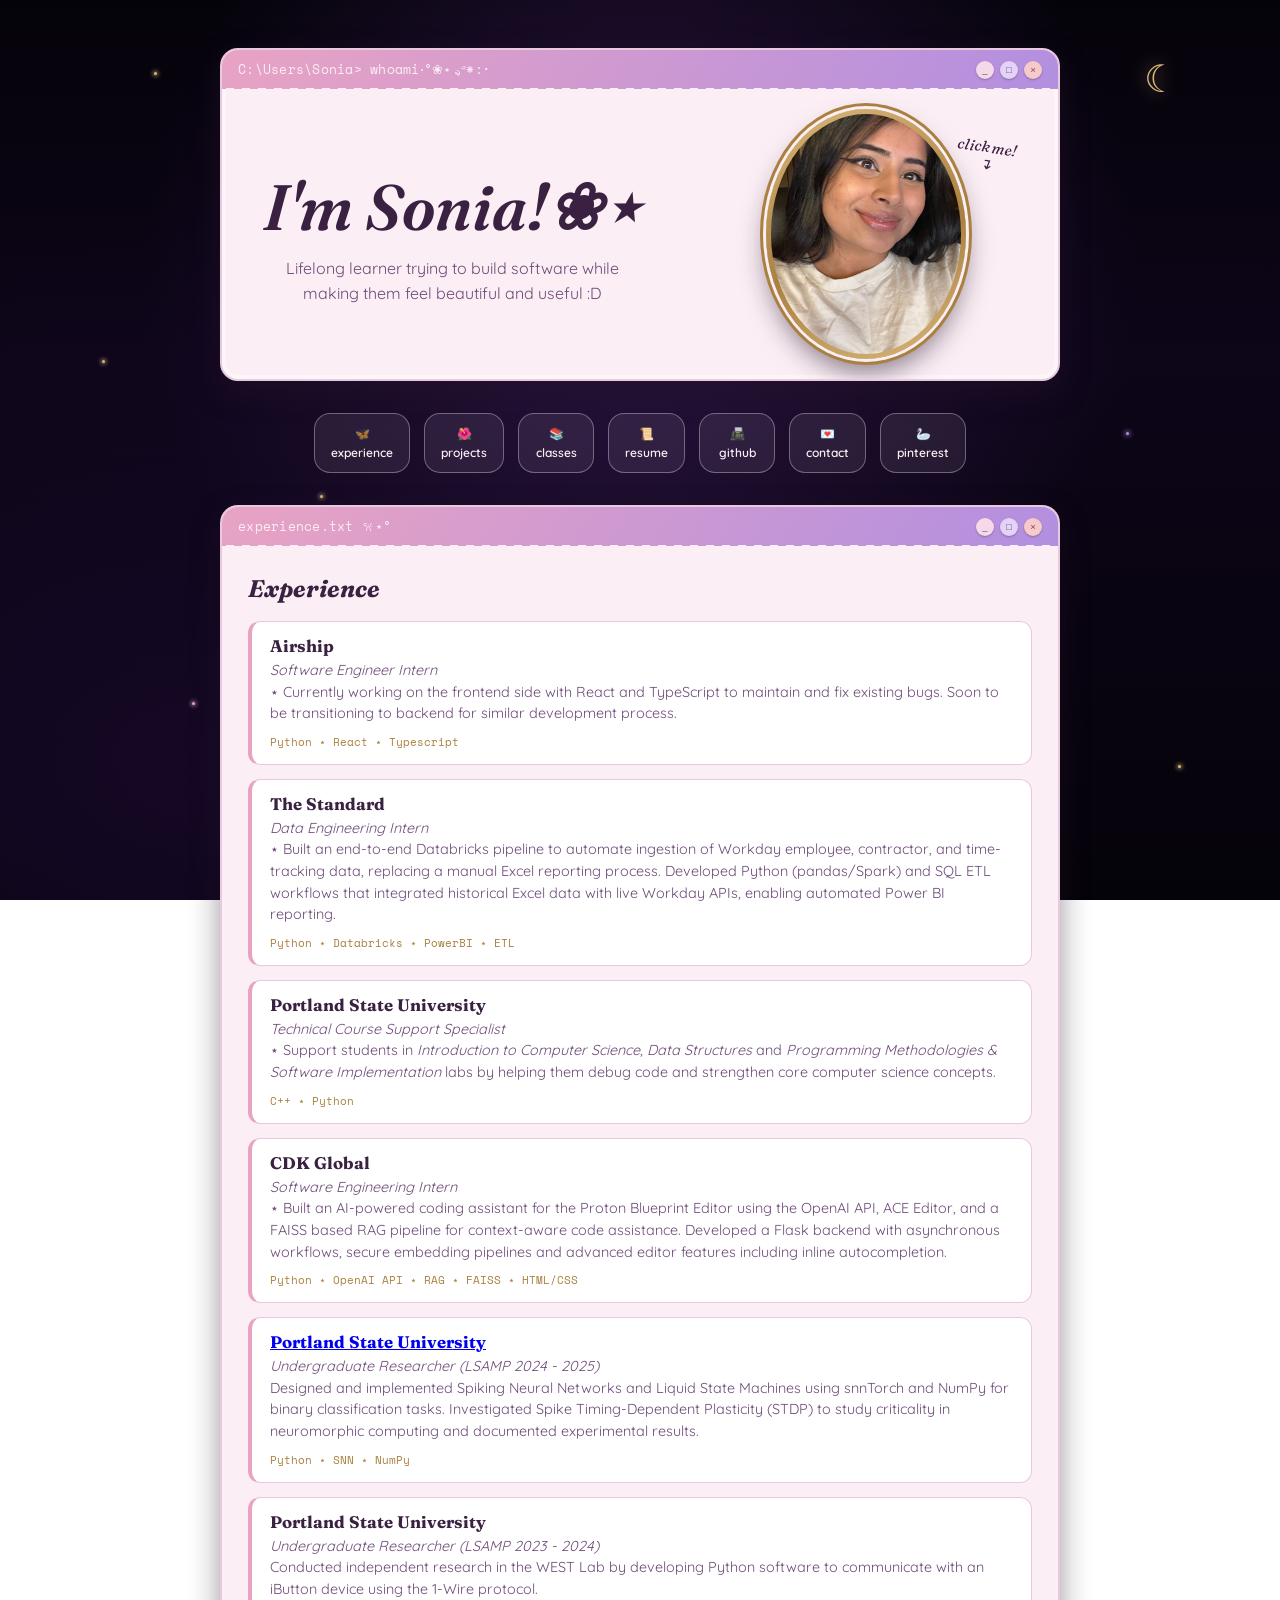
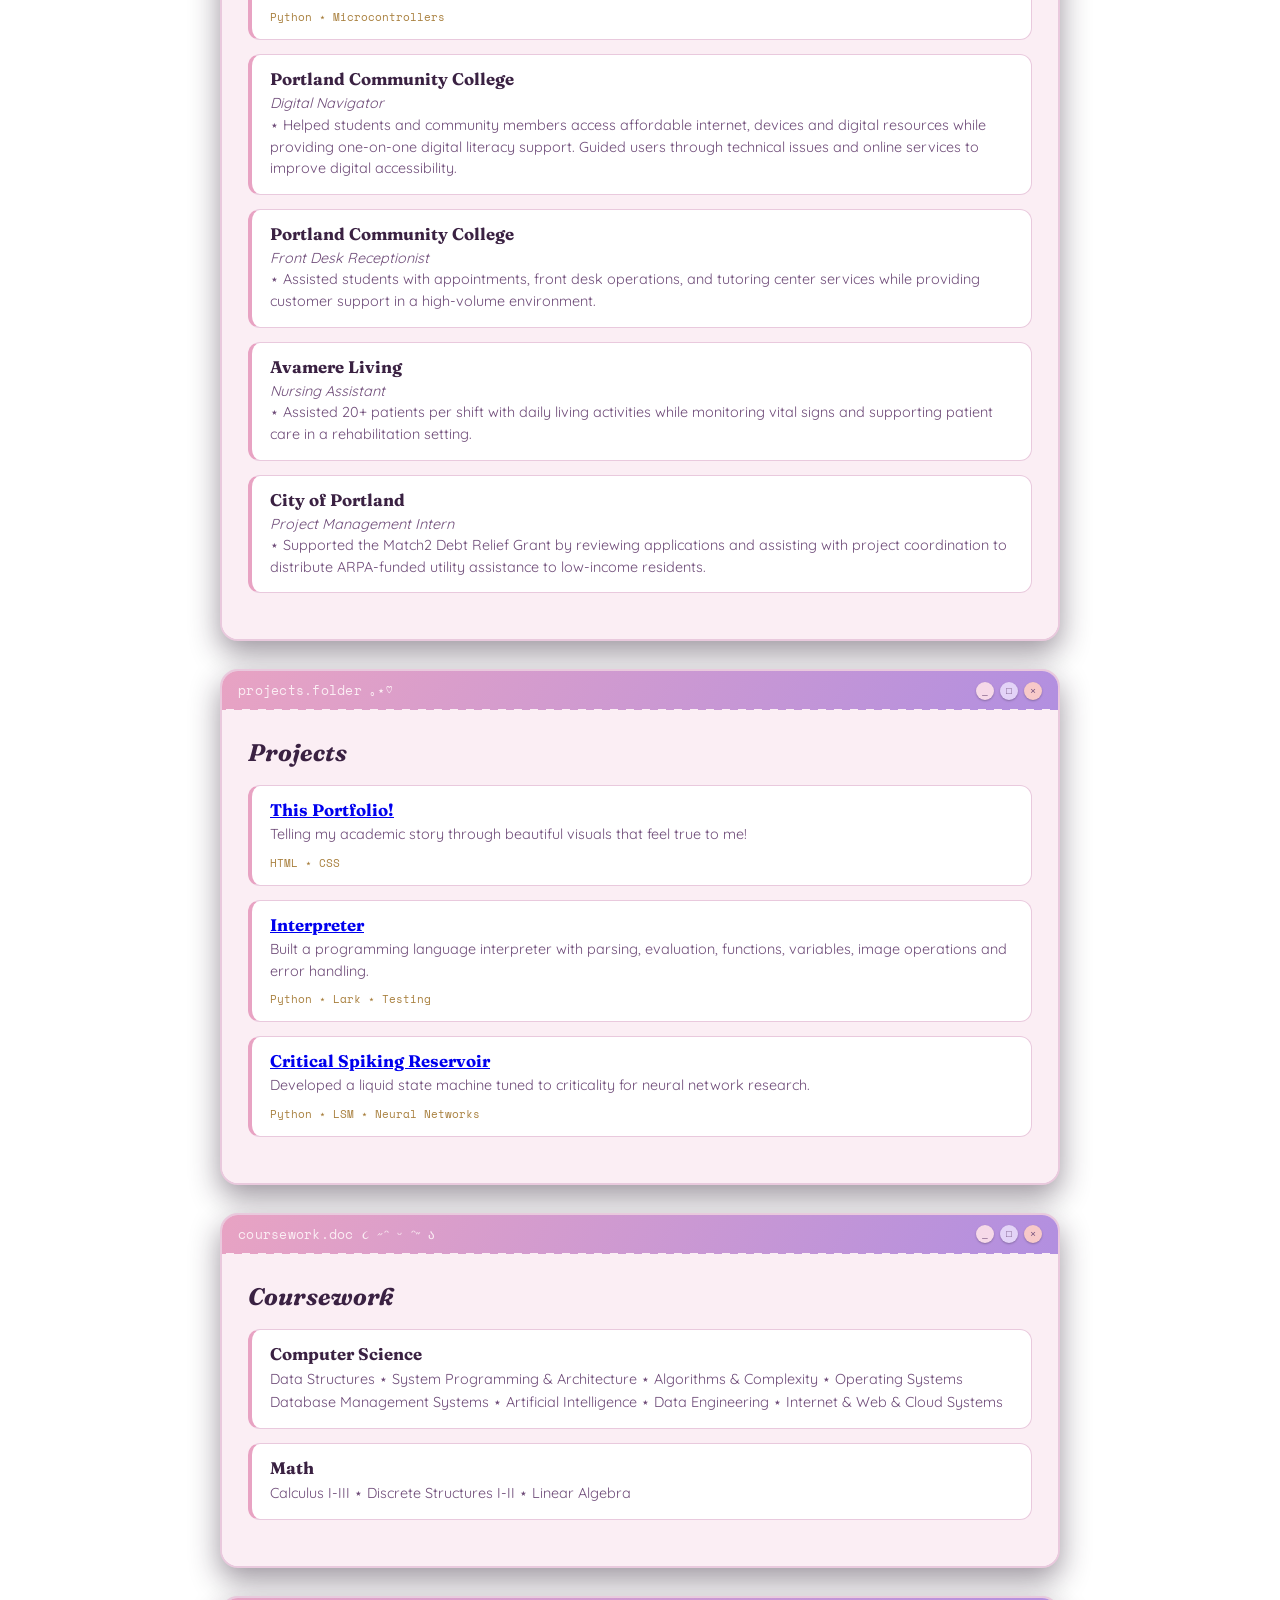
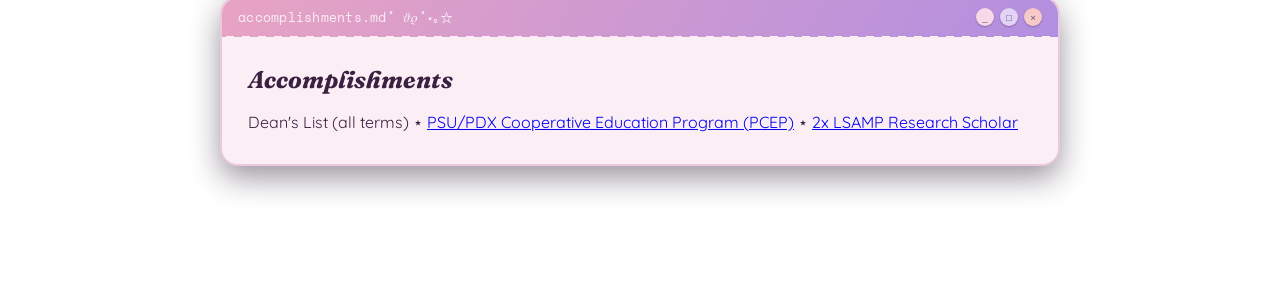
<file: index.html>
<!DOCTYPE html>
<html lang="en">
<head>
  <meta charset="UTF-8" />
  <title>Sonia Nath</title>
  <link rel="stylesheet" href="./style/style.css">
  <meta name="viewport" content="width=device-width, initial-scale=1.0"> 
  <!---<meta http-equiv="refresh" content="0; url=./pages/index.html">--->
</head>

<body>
  <!-- ambient decoration: recolored twinkle field + moon -->
  <div class="sparkles">
    <span style="top:8%; left:12%;"></span>
    <span style="top:14%; left:78%;"></span>
    <span style="top:22%; left:35%;"></span>
    <span style="top:30%; left:60%;"></span>
    <span style="top:40%; left:8%;"></span>
    <span style="top:48%; left:88%;"></span>
    <span style="top:55%; left:25%;"></span>
    <span style="top:62%; left:70%;"></span>
    <span style="top:70%; left:45%;"></span>
    <span style="top:78%; left:15%;"></span>
    <span style="top:85%; left:92%;"></span>
    <span style="top:90%; left:55%;"></span>
  </div>
  <div class="moon">☾</div>

  <main class="desktop">
    <section class="window">
      <div class="title-bar">
        <p>C:\Users\Sonia&gt; whoami⋅°❀⋆.ೃ࿔*:･</p>
        <!---<span>✿ sonia.exe</span>--->
        <div class="controls">
          <button>_</button><button>□</button><button>×</button>
        </div>
      </div>

      <div class="hero-layout">

        <div class="hero-copy">
          <div class="hero-text">
              <!---<p class="path">C:\Users\Sonia&gt; whoami</p>--->

              <h1>I'm Sonia!❀⋆</h1>
         </div>

          <div class="about-me">
              <p class="subtitle">
                  Lifelong learner trying to build software while making
                  them feel beautiful and useful :D
              </p>
          </div>
        </div>

        <div class="photo-wrap">
          <span class="click-hint">click me!<br>↴</span>

          <a href="./pages/me.html" class="photo-link" aria-label="Learn more about Sonia">
            <div class="photo-frame">
              <img
                    class="hero-photo"
                    src="./images/cute-white-top.png"
                    alt="Sonia" />
            </div>
          </a>
        </div>
      </div>
    </section>

    <section class="icons">
      <a href="#experience">🦋<span>experience</span></a>
      <a href="#projects">🌺<span>projects</span></a>
      <a href="#coursework">📚<span>classes</span></a>
      <a href="./images/resume.pdf" target="_blank" rel="noopener noreferrer">📜<span>resume</span></a>
      <a href="https://github.com/sonianath1/cute_portfolio/tree/main" target="_blank" rel="noopener noreferrer">📠<span>github</span></a>
      <a href="mailto:sonianath1@gmail.com">💌<span>contact</span></a>
      <a href="https://www.pinterest.com/sonianath1/" target="_blank" rel="noopener noreferrer">🦢<span>pinterest</span></a>
    </section>

    <section id="experience" class="window">
      <div class="title-bar">
        <span>experience.txt 𐙚⋆°</span>
        <div class="controls">
          <button>_</button><button>□</button><button>×</button>
        </div>
      </div>

      <div class="window-body">
        <h2>Experience</h2>
        
        <!---Airship experience-->
        <div class="card">
          <h3>Airship</h3>
          <p style="font-style: italic;">Software Engineer Intern</p>
          <p>⋆ Currently working on the frontend side with React and TypeScript to maintain and fix
            existing bugs. Soon to be transitioning to backend for similar development process.
          </p>
          <span>Python ⋆ React ⋆ Typescript</span>
        </div>

        <!---The Standard experience-->
        <div class="card">
          <h3>The Standard</h3>
          <p style="font-style: italic;">Data Engineering Intern</p>
          <p>⋆ Built an end-to-end Databricks pipeline to automate ingestion of Workday employee, contractor, and time-tracking data, 
            replacing a manual Excel reporting process. Developed Python (pandas/Spark) and SQL ETL workflows that integrated historical Excel 
            data with live Workday APIs, enabling automated Power BI reporting.</p>
            <span>Python ⋆ Databricks ⋆ PowerBI ⋆ ETL</span>
        </div>

        <!---TCSS experience-->
        <div class="card">
          <h3>Portland State University</h3>
          <p style="font-style: italic;">Technical Course Support Specialist</p>
          <p>⋆ Support students in <i>Introduction to Computer Science</i>, <i>Data Structures</i> and <i>
            Programming Methodologies & Software Implementation</i> labs by helping them debug code and strengthen 
            core computer science concepts.
          </p>
          <span>C++ ⋆ Python</span>
        </div>
        
        <!---CDK experience-->
       <div class="card">
          <h3>CDK Global</h3>
          <p style="font-style: italic;">Software Engineering Intern</p>
          <p>⋆ Built an AI-powered coding assistant for the Proton Blueprint Editor using the OpenAI API, 
            ACE Editor, and a FAISS based RAG pipeline for context-aware code assistance. 
            Developed a Flask backend with asynchronous workflows, secure embedding pipelines and 
            advanced editor features including inline autocompletion.
          </p>
          <span>Python ⋆ OpenAI API ⋆ RAG ⋆ FAISS ⋆ HTML/CSS</span>
        </div>


         <!---Portland State University — Undergraduate Researcher (LSAMP 2024–2025)-->
        <div class="card">
          <h3><a href="https://github.com/sonianath1/Sonia-Nath_teuscherLab" target="_blank" rel="noopener noreferrer"> Portland State University</a></h3>
          <p style="font-style: italic;">Undergraduate Researcher (LSAMP 2024 - 2025)</p>
          <p>
            Designed and implemented Spiking Neural Networks and Liquid State Machines using 
            snnTorch and NumPy for binary classification tasks. Investigated Spike Timing-Dependent 
            Plasticity (STDP) to study criticality in neuromorphic computing and documented experimental results.
          </p>
          <span>Python ⋆ SNN ⋆ NumPy</span>
        </div>

        <!---Portland State University — Undergraduate Researcher (2023–2024)-->
        <div class="card">
          <h3>Portland State University</h3>
          <p style="font-style: italic;">Undergraduate Researcher (LSAMP 2023 - 2024)</p>
          <p>
            Conducted independent research in the WEST Lab by developing Python software to communicate 
            with an iButton device using the 1-Wire protocol.
          </p>
          <span>Python ⋆ Microcontrollers</span>
        </div>


        <!---Portland Community College — Digital Navigator-->
        <div class="card">
          <h3>Portland Community College</h3>
          <p style="font-style: italic;">Digital Navigator</p>
          <p>⋆ Helped students and community members access affordable internet, devices and digital 
            resources while providing one-on-one digital literacy support. Guided users through technical issues 
            and online services to improve digital accessibility.
          </p>
        </div>

        <!---Portland Community College — Front Desk Receptionist-->
        <div class="card">
          <h3>Portland Community College</h3>
          <p style="font-style: italic;">Front Desk Receptionist</p>
          <p>⋆ Assisted students with appointments, front desk operations, and tutoring center services 
            while providing customer support in a high-volume environment.
          </p>
        </div>

        <!---Avamere Living — Nursing Assistant--->
         <div class="card">
          <h3>Avamere Living</h3>
          <p style="font-style: italic;">Nursing Assistant</p>
          <p>⋆ Assisted 20+ patients per shift with daily living activities while monitoring vital 
            signs and supporting patient care in a rehabilitation setting.
          </p>
        </div>

        <!---City of Portland — Project Management Intern---->
         <div class="card">
          <h3>City of Portland</h3>
          <p style="font-style: italic;">Project Management Intern</p>
          <p>⋆ Supported the Match2 Debt Relief Grant by reviewing applications and assisting with 
            project coordination to distribute ARPA-funded utility assistance to low-income residents.
          </p>
        </div>

      </div>
    </section>



    <section id="projects" class="window">
      <div class="title-bar">
        <span>projects.folder ｡⋆♡</span>
        <div class="controls">
          <button>_</button><button>□</button><button>×</button>
        </div>
      </div>

      <div class="window-body">
        <h2>Projects</h2>

        <!---Portfolio-->
        <div class="card">
          <h3><a href="https://github.com/sonianath1/cute_portfolio/tree/main" target="_blank" rel="noopener noreferrer">This Portfolio!</a></h3>
          <p>
            Telling my academic story through beautiful visuals that feel true to me!
          </p>
          <span>HTML ⋆ CSS</span>
        </div>

      <!---Interperter project for CS358-->
        <div class="card">
          <h3><a href="https://github.com/sonianath1/CS358" target="_blank" rel="noopener noreferrer">Interpreter</a></h3>
          <p>
            Built a programming language interpreter with parsing, evaluation,
            functions, variables, image operations and error handling.
          </p>
          <span>Python ⋆ Lark ⋆ Testing</span>
        </div>

        <div class="card">
          <h3><a href="https://github.com/sonianath1/critical-spiking-reservoir" target="_blank" rel="noopener noreferrer">Critical Spiking Reservoir</a></h3>
          <p>
            Developed a liquid state machine tuned to criticality for neural network research.
          </p>
          <span>Python ⋆ LSM ⋆ Neural Networks</span>
        </div>

      </div>
    </section>


    <section id="coursework" class="window">
      <div class="title-bar">
        <span>coursework.doc ૮ ˶ᵔ ᵕ ᵔ˶ ა</span>
        <div class="controls">
          <button>_</button><button>□</button><button>×</button>
        </div>
      </div>

      <div class="window-body">
        <h2>Coursework</h2>
        <div class="card">
          <h3>Computer Science</h3>
            <p>
            Data Structures ⋆ System Programming & Architecture ⋆ Algorithms & Complexity ⋆ Operating Systems
            Database Management Systems ⋆ Artificial Intelligence ⋆ Data Engineering ⋆ Internet & Web & Cloud Systems
            </p>
        </div>
        
        <div class="card">
          <h3>Math</h3>
          <p>Calculus I-III ⋆ Discrete Structures I-II ⋆ Linear Algebra </p>

        </div>
      </div>
    </section>

    <section id="accomplishments" class="window">
      <div class="title-bar">
        <span>accomplishments.md˚ 𝜗𝜚˚⋆｡☆</span>
        <div class="controls">
          <button>_</button><button>□</button><button>×</button>
        </div>
      </div>

      <div class="window-body">
        <h2>Accomplishments</h2>
        <p>
          Dean's List (all terms) ⋆ <a href="https://www.pdx.edu/engineering/pcep" target="_blank" rel="noopener noreferrer ">PSU/PDX Cooperative Education Program (PCEP)</a> 
          ⋆ <a href="https://www.pdx.edu/lsamp/" target="_blank" rel="noopener noreferrer ">2x LSAMP Research Scholar</a>
        </p>
      </div>
    </section>


  </main>

</body>
</html>
</file>
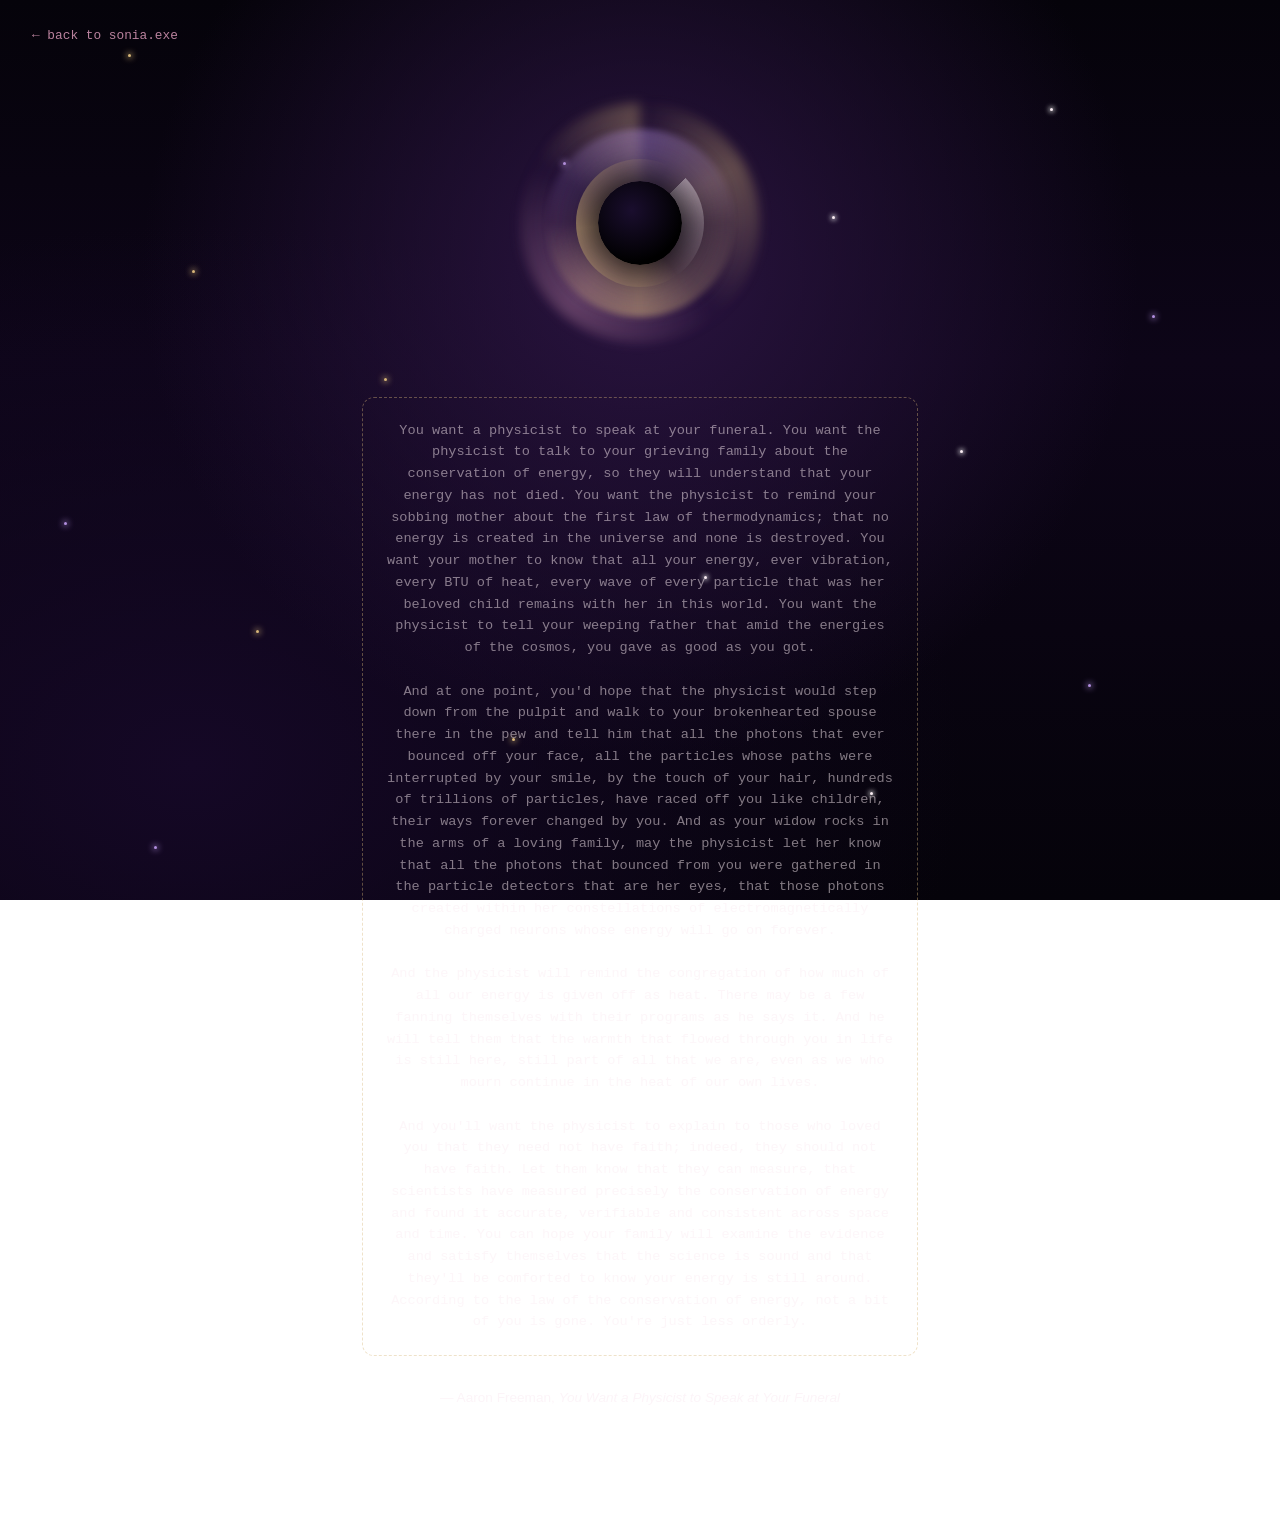
<file: pages/me.html>
<!DOCTYPE html>
<html lang="en">
<head>
  <meta charset="UTF-8" />
  <title>Sonia Nath — energy</title>
  <link rel="stylesheet" href="../style/me.css">
</head>

<body class="cosmic">
  <div class="sparkles cosmic-sparkles">
    <span style="top:6%; left:10%;"></span>
    <span style="top:12%; left:82%;"></span>
    <span style="top:18%; left:44%;"></span>
    <span style="top:24%; left:65%;"></span>
    <span style="top:30%; left:15%;"></span>
    <span style="top:35%; left:90%;"></span>
    <span style="top:42%; left:30%;"></span>
    <span style="top:50%; left:75%;"></span>
    <span style="top:58%; left:5%;"></span>
    <span style="top:64%; left:55%;"></span>
    <span style="top:70%; left:20%;"></span>
    <span style="top:76%; left:85%;"></span>
    <span style="top:82%; left:40%;"></span>
    <span style="top:88%; left:68%;"></span>
    <span style="top:94%; left:12%;"></span>
  </div>

  <a href="../index.html" class="back-link">← back to sonia.exe</a>

  <main class="cosmos">

    <div class="blackhole" aria-hidden="true">
      <div class="disk disk-outer"></div>
      <div class="disk disk-mid"></div>
      <div class="disk disk-inner"></div>
      <div class="event-horizon"></div>
    </div>

    <!---<p class="cosmos-kicker">for anyone who needed to hear this</p>--->
    
    <blockquote class="cosmic-quote">
      <p class="quote-placeholder">You want a physicist to speak at your funeral. You want the physicist to talk to your grieving family about the conservation of energy, so they will understand that your energy has not died. You want the physicist to remind your sobbing mother about the first law of thermodynamics; that no energy is created in the universe and none is destroyed. You want your mother to know that all your energy, ever vibration, every BTU of heat, every wave of every particle that was her beloved child remains with her in this world. You want the physicist to tell your weeping father that amid the energies of the cosmos, you gave as good as you got.<br>
        <br>And at one point, you'd hope that the physicist would step down from the pulpit and walk to your brokenhearted spouse there in the pew and tell him that all the photons that ever bounced off your face, all the particles whose paths were interrupted by your smile, by the touch of your hair, hundreds of trillions of particles, have raced off you like children, their ways forever changed by you. And as your widow rocks in the arms of a loving family, may the physicist let her know that all the photons that bounced from you were gathered in the particle detectors that are her eyes, that those photons created within her constellations of electromagnetically charged neurons whose energy will go on forever.<br>
        <br>And the physicist will remind the congregation of how much of all our energy is given off as heat. There may be a few fanning themselves with their programs as he says it. And he will tell them that the warmth that flowed through you in life is still here, still part of all that we are, even as we who mourn continue in the heat of our own lives.<br>
        <br>And you'll want the physicist to explain to those who loved you that they need not have faith; indeed, they should not have faith. Let them know that they can measure, that scientists have measured precisely the conservation of energy and found it accurate, verifiable and consistent across space and time. You can hope your family will examine the evidence and satisfy themselves that the science is sound and that they'll be comforted to know your energy is still around. According to the law of the conservation of energy, not a bit of you is gone. You're just less orderly.
      </p>
    </blockquote>

    <p class="cosmos-attribution">— Aaron Freeman, <em>You Want a Physicist to Speak at Your Funeral</em></p>

  </main>
</body>
</html>
</file>
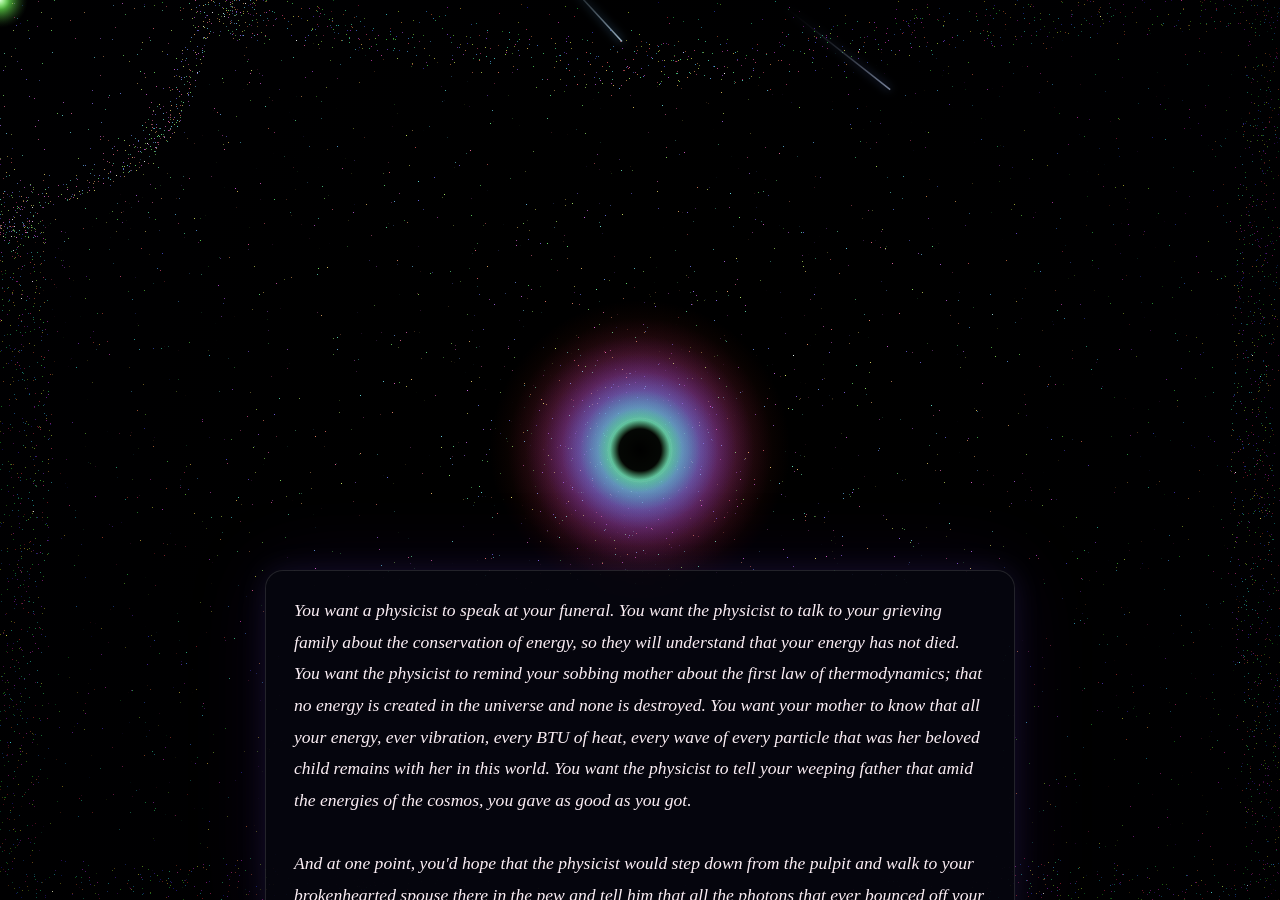
<file: pages/space-cool.html>
<!DOCTYPE html>
<html lang="en">
<head>
<meta charset="UTF-8"/>
<meta name="viewport" content="width=device-width,initial-scale=1"/>
<title>COSMIC RIFT</title>
<style>
*{margin:0;padding:0;box-sizing:border-box}
html,body{width:100%;height:100%;background:#000;overflow:hidden;cursor:none}
canvas{position:fixed;top:0;left:0;width:100%;height:100%}
#hud{
  position:fixed;bottom:28px;left:50%;transform:translateX(-50%);
  text-align:center;pointer-events:none;z-index:99;
  font-family:'Courier New',monospace;
}
#hud h1{font-size:9px;letter-spacing:.6em;font-weight:400;color:rgba(255,255,255,.1)}
#hud p{font-size:7px;letter-spacing:.4em;margin-top:5px;color:rgba(255,255,255,.05)}
.cosmic-quote {
  position: fixed;
  left: 50%;
  top: calc(50% + 120px);   /* below the black hole */
  transform: translateX(-50%);

  width: min(750px, 85vw);
  max-height: 40vh;
  overflow-y: auto;

  padding: 24px 28px;

  background: rgba(8, 8, 18, 0.72);
  backdrop-filter: blur(14px);

  border: 1px solid rgba(255,255,255,.12);
  border-radius: 18px;

  color: #fbeef4;
  font-family: 'Fraunces', serif;
  font-style: italic;
  font-size: 1.1rem;
  line-height: 1.8;

  box-shadow:
    0 0 30px rgba(120,120,255,.12),
    0 0 80px rgba(70,0,140,.18);

  z-index: 100;
}
</style>
</head>
<body>
<canvas id="c"></canvas>
<div id="hud"><h1>COSMIC RIFT</h1><p>move · hold · click</p></div>
<script>
'use strict';
const C=document.getElementById('c');
const ctx=C.getContext('2d');
let W,H,cx,cy;
const mouse={x:0,y:0,ox:0,oy:0,down:false};
let T=0;

function resize(){W=C.width=innerWidth;H=C.height=innerHeight;cx=W/2;cy=H/2;}
resize();
window.addEventListener('resize',resize);

// Perlin noise
const perm=new Uint8Array(512);
(()=>{for(let i=0;i<256;i++)perm[i]=i;for(let i=255;i>0;i--){const j=Math.random()*(i+1)|0;const t=perm[i];perm[i]=perm[j];perm[j]=t;}for(let i=0;i<256;i++)perm[i+256]=perm[i];})();
function fade(t){return t*t*t*(t*(t*6-15)+10)}
function lerp(a,b,t){return a+(b-a)*t}
function grad(h,x,y){h&=3;const u=h<2?x:y,v=h<2?y:x;return((h&1)?-u:u)+((h&2)?-v:v)}
function pnoise(x,y){
  const xi=Math.floor(x)&255,yi=Math.floor(y)&255,xf=x-Math.floor(x),yf=y-Math.floor(y);
  const u=fade(xf),v=fade(yf);
  const aa=perm[perm[xi]+yi],ab=perm[perm[xi]+yi+1],ba=perm[perm[xi+1]+yi],bb=perm[perm[xi+1]+yi+1];
  return lerp(lerp(grad(aa,xf,yf),grad(ba,xf-1,yf),u),lerp(grad(ab,xf,yf-1),grad(bb,xf-1,yf-1),u),v);
}
function noise2(x,y){return pnoise(x,y)*0.6+pnoise(x*2.1,y*2.1)*0.3+pnoise(x*4.4,y*4.4)*0.1}
function curl(x,y,t){
  const s=0.0022,e=0.12;
  const n1=noise2(x*s,y*s+t*0.15),n2=noise2(x*s,(y+e)*s+t*0.15),n3=noise2((x+e)*s,y*s+t*0.15);
  return{vx:(n2-n1)/e,vy:-(n3-n1)/e};
}

// Particles
const N=8000;
const px=new Float32Array(N),py=new Float32Array(N),pvx=new Float32Array(N),pvy=new Float32Array(N);
const ph=new Float32Array(N),pl=new Float32Array(N),pspd=new Float32Array(N);

function spawnP(i){
  if(Math.random()<0.3){px[i]=mouse.x+(Math.random()-.5)*60;py[i]=mouse.y+(Math.random()-.5)*60;}
  else{const s=Math.random()*4|0;if(s===0){px[i]=Math.random()*W;py[i]=-5;}else if(s===1){px[i]=W+5;py[i]=Math.random()*H;}else if(s===2){px[i]=Math.random()*W;py[i]=H+5;}else{px[i]=-5;py[i]=Math.random()*H;}}
  pvx[i]=(Math.random()-.5)*1.5;pvy[i]=(Math.random()-.5)*1.5;ph[i]=Math.random()*360;pl[i]=0.6+Math.random()*0.4;
}
for(let i=0;i<N;i++){px[i]=Math.random()*2000;py[i]=Math.random()*1200;pvx[i]=(Math.random()-.5)*1.5;pvy[i]=(Math.random()-.5)*1.5;ph[i]=Math.random()*360;pl[i]=Math.random();}

function updateParticles(){
  const bhr=38*(mouse.down?1.7:1);
  for(let i=0;i<N;i++){
    const c=curl(px[i],py[i],T);
    const bx=cx-px[i],by=cy-py[i],bd=Math.sqrt(bx*bx+by*by)+1;
    const bg=26000/(bd*bd+3000);
    const mx=mouse.x-px[i],my=mouse.y-py[i],md=Math.sqrt(mx*mx+my*my)+1;
    const mf=mouse.down?14000/(md*md+1200):-3500/(md*md+1400);
    pvx[i]+=c.vx*0.7+(bx/bd)*bg+(mx/md)*mf;
    pvy[i]+=c.vy*0.7+(by/bd)*bg+(my/md)*mf;
    const sp=Math.sqrt(pvx[i]*pvx[i]+pvy[i]*pvy[i]);pspd[i]=sp;
    if(sp>5.5){pvx[i]=pvx[i]/sp*5.5;pvy[i]=pvy[i]/sp*5.5;}
    pvx[i]*=0.988;pvy[i]*=0.988;
    px[i]+=pvx[i];py[i]+=pvy[i];pl[i]-=0.0012;
    if(pl[i]<=0||bd<bhr||px[i]<-30||px[i]>W+30||py[i]<-30||py[i]>H+30) spawnP(i);
  }
}

function h2r(p,q,t){if(t<0)t+=1;if(t>1)t-=1;if(t<1/6)return p+(q-p)*6*t;if(t<.5)return q;if(t<2/3)return p+(q-p)*(2/3-t)*6;return p;}
function hsl(h,s,l){h=((h%360)+360)%360;const q=l<.5?l*(1+s):l+s-l*s,p=2*l-q;return[h2r(p,q,h/360+1/3)*255,h2r(p,q,h/360)*255,h2r(p,q,h/360-1/3)*255];}

function drawParticles(){
  const img=ctx.createImageData(W,H),d=img.data;
  for(let i=0;i<N;i++){
    const x=px[i]|0,y=py[i]|0;
    if(x<0||x>=W||y<0||y>=H) continue;
    const idx=(y*W+x)*4,sp=pspd[i];
    const alpha=pl[i]*(0.45+Math.min(sp/5,1)*0.55)*255;
    const rgb=hsl((ph[i]+T*30)%360,0.9,0.5+Math.min(sp/5,1)*0.2);
    d[idx]=Math.min(255,d[idx]+rgb[0]);d[idx+1]=Math.min(255,d[idx+1]+rgb[1]);
    d[idx+2]=Math.min(255,d[idx+2]+rgb[2]);d[idx+3]=Math.min(255,d[idx+3]+alpha);
  }
  ctx.putImageData(img,0,0);
}

// Aurora
function drawAurora(){
  for(let b=0;b<7;b++){
    const frac=b/7,hue=(frac*280+T*18)%360;
    const yBase=cy+Math.sin(T*0.4+frac*2.1)*cy*0.5;
    const amp=60+80*Math.sin(T*0.6+frac*1.3);
    ctx.beginPath();
    for(let x=0;x<=W;x+=4){
      const xf=x/W,y=yBase+Math.sin(xf*Math.PI*3+T*(0.7+frac*.3)+frac*5)*amp+Math.sin(xf*Math.PI*7+T*(1.1+frac*.5))*amp*.3;
      x===0?ctx.moveTo(x,y):ctx.lineTo(x,y);
    }
    ctx.strokeStyle=`hsla(${hue},100%,65%,${0.018+frac*0.008})`;
    ctx.lineWidth=20+b*8;ctx.shadowColor=`hsl(${hue},100%,60%)`;ctx.shadowBlur=28;ctx.stroke();ctx.shadowBlur=0;
  }
}

// Black hole
function drawBlackHole(){
  const pulse=0.5+0.5*Math.sin(T*2.3),suck=mouse.down?1.65:1;
  for(let r=7;r>=0;r--){
    const rad=(22+r*18)*suck+pulse*5,hue=(r*42+T*55)%360,alpha=(0.55-r*0.055)*suck;
    const g=ctx.createRadialGradient(cx,cy,rad*.5,cx,cy,rad);
    g.addColorStop(0,`hsla(${hue},100%,70%,${alpha})`);g.addColorStop(1,`hsla(${hue},100%,40%,0)`);
    ctx.beginPath();ctx.arc(cx,cy,rad,0,Math.PI*2);ctx.fillStyle=g;ctx.fill();
  }
  const eh=ctx.createRadialGradient(cx,cy,0,cx,cy,30*suck);
  eh.addColorStop(0,'#000');eh.addColorStop(0.7,'rgba(0,0,0,.97)');eh.addColorStop(1,'transparent');
  ctx.beginPath();ctx.arc(cx,cy,30*suck,0,Math.PI*2);ctx.fillStyle=eh;ctx.fill();
  ctx.beginPath();ctx.arc(cx,cy,32*suck,0,Math.PI*2);
  ctx.strokeStyle=`rgba(255,255,255,${.06+pulse*.04})`;ctx.lineWidth=.8;ctx.stroke();
}

// Meteors
const meteors=[];
function spawnMeteor(){const ang=Math.PI/4+(Math.random()-.5)*0.4,sp=8+Math.random()*10;meteors.push({x:Math.random()*W,y:-10,vx:Math.cos(ang)*sp,vy:Math.sin(ang)*sp,len:60+Math.random()*100,life:1,hue:(Math.random()*60+180)%360});}
function updateDrawMeteors(){
  if(Math.random()<0.04) spawnMeteor();
  for(let i=meteors.length-1;i>=0;i--){
    const m=meteors[i];m.x+=m.vx;m.y+=m.vy;m.life-=0.018;
    if(m.life<=0||m.y>H+20){meteors.splice(i,1);continue;}
    const sp=Math.sqrt(m.vx*m.vx+m.vy*m.vy),tx=m.x-m.vx*(m.len/sp),ty=m.y-m.vy*(m.len/sp);
    const g=ctx.createLinearGradient(m.x,m.y,tx,ty);
    g.addColorStop(0,`hsla(${m.hue},100%,90%,${m.life*.9})`);g.addColorStop(1,'transparent');
    ctx.beginPath();ctx.moveTo(m.x,m.y);ctx.lineTo(tx,ty);
    ctx.strokeStyle=g;ctx.lineWidth=1.5;ctx.shadowColor=`hsl(${m.hue},100%,70%)`;ctx.shadowBlur=8;ctx.stroke();ctx.shadowBlur=0;
  }
}

// Shockwaves
const shocks=[];
function addShock(x,y){shocks.push({x,y,r:5,life:1});}
function updateDrawShocks(){
  for(let i=shocks.length-1;i>=0;i--){
    const s=shocks[i];s.r+=7;s.life-=0.028;
    if(s.life<=0){shocks.splice(i,1);continue;}
    for(let k=0;k<3;k++){
      ctx.beginPath();ctx.arc(s.x,s.y,s.r*(1-k*.22),0,Math.PI*2);
      ctx.strokeStyle=`hsla(${(T*60+k*80)%360},100%,70%,${s.life*(.6-k*.15)})`;
      ctx.lineWidth=2-k*.5;ctx.shadowColor=`hsl(${(T*60+k*80)%360},100%,60%)`;ctx.shadowBlur=10;ctx.stroke();ctx.shadowBlur=0;
    }
  }
}

// Cursor
function drawCursor(){
  const hue=(T*80)%360,r=mouse.down?24:14;
  const g=ctx.createRadialGradient(mouse.x,mouse.y,0,mouse.x,mouse.y,r*2);
  g.addColorStop(0,`hsla(${hue},100%,95%,.9)`);g.addColorStop(.35,`hsla(${hue},100%,65%,.4)`);g.addColorStop(1,'transparent');
  ctx.beginPath();ctx.arc(mouse.x,mouse.y,r*2,0,Math.PI*2);
  ctx.fillStyle=g;ctx.shadowColor=`hsl(${hue},100%,70%)`;ctx.shadowBlur=22;ctx.fill();ctx.shadowBlur=0;
  const vx=mouse.x-mouse.ox,vy=mouse.y-mouse.oy,sp=Math.sqrt(vx*vx+vy*vy);
  if(sp>3){ctx.beginPath();ctx.moveTo(mouse.ox,mouse.oy);ctx.lineTo(mouse.x,mouse.y);ctx.strokeStyle=`hsla(${hue},100%,75%,${Math.min(sp/25,.7)})`;ctx.lineWidth=1.8;ctx.stroke();}
}

// Vignette
function drawVignette(){
  const g=ctx.createRadialGradient(cx,cy,0,cx,cy,Math.max(W,H)*.72),p=0.5+0.5*Math.sin(T*.7);
  g.addColorStop(0,'transparent');g.addColorStop(.5,`rgba(0,0,10,${.04+p*.04})`);g.addColorStop(1,`rgba(0,0,0,${.35+p*.08})`);
  ctx.fillStyle=g;ctx.fillRect(0,0,W,H);
}

// Loop
let last=0;
function loop(ts){
  const dt=Math.min((ts-last)/1000,.05);last=ts;T+=dt;
  ctx.fillStyle='rgba(0,0,5,.17)';ctx.fillRect(0,0,W,H);
  drawAurora();updateParticles();drawParticles();
  updateDrawMeteors();drawBlackHole();updateDrawShocks();
  drawVignette();drawCursor();
  mouse.ox=mouse.x;mouse.oy=mouse.y;
  requestAnimationFrame(loop);
}

window.addEventListener('mousemove',e=>{mouse.x=e.clientX;mouse.y=e.clientY;});
window.addEventListener('mousedown',e=>{mouse.down=true;addShock(e.clientX,e.clientY);});
window.addEventListener('mouseup',()=>{mouse.down=false;});
window.addEventListener('touchstart',e=>{const t=e.touches[0];mouse.x=t.clientX;mouse.y=t.clientY;mouse.down=true;addShock(t.clientX,t.clientY);},{passive:true});
window.addEventListener('touchmove',e=>{const t=e.touches[0];mouse.x=t.clientX;mouse.y=t.clientY;},{passive:true});
window.addEventListener('touchend',()=>{mouse.down=false;});

requestAnimationFrame(loop);
</script>
 <blockquote class="cosmic-quote">
      <p class="quote-placeholder">You want a physicist to speak at your funeral. You want the physicist to talk to your grieving family about the conservation of energy, so they will understand that your energy has not died. You want the physicist to remind your sobbing mother about the first law of thermodynamics; that no energy is created in the universe and none is destroyed. You want your mother to know that all your energy, ever vibration, every BTU of heat, every wave of every particle that was her beloved child remains with her in this world. You want the physicist to tell your weeping father that amid the energies of the cosmos, you gave as good as you got.<br>
        <br>And at one point, you'd hope that the physicist would step down from the pulpit and walk to your brokenhearted spouse there in the pew and tell him that all the photons that ever bounced off your face, all the particles whose paths were interrupted by your smile, by the touch of your hair, hundreds of trillions of particles, have raced off you like children, their ways forever changed by you. And as your widow rocks in the arms of a loving family, may the physicist let her know that all the photons that bounced from you were gathered in the particle detectors that are her eyes, that those photons created within her constellations of electromagnetically charged neurons whose energy will go on forever.<br>
        <br>And the physicist will remind the congregation of how much of all our energy is given off as heat. There may be a few fanning themselves with their programs as he says it. And he will tell them that the warmth that flowed through you in life is still here, still part of all that we are, even as we who mourn continue in the heat of our own lives.<br>
        <br>And you'll want the physicist to explain to those who loved you that they need not have faith; indeed, they should not have faith. Let them know that they can measure, that scientists have measured precisely the conservation of energy and found it accurate, verifiable and consistent across space and time. You can hope your family will examine the evidence and satisfy themselves that the science is sound and that they'll be comforted to know your energy is still around. According to the law of the conservation of energy, not a bit of you is gone. You're just less orderly.
      </p>
    </blockquote>
</body>
</html>
</file>
<file: style/style.css>
/* ============================================
   whimsigoth desktop — token system
   ============================================ */
@import url('https://fonts.googleapis.com/css2?family=Fraunces:ital,opsz,wght@0,9..144,400;0,9..144,600;1,9..144,500&family=Quicksand:wght@400;500;600;700&family=Space+Mono:wght@400;700&display=swap');

:root {
  /* color */
  --bg-deep:     #241329;   /* aubergine night */
  --bg-mid:      #3d1f47;   /* plum */
  --bg-glow:     #6b3f7a;   /* lit plum haze */
  --panel:       #fbeef4;   /* antique blush paper */
  --panel-edge:  #e9c9dd;   /* dusty pink border */
  --ink:         #3a2142;   /* deep plum ink */
  --ink-soft:    #6e4b78;   /* muted plum text */
  --rose:        #e8a3c3;   /* dusty rose */
  --lilac:       #b28fe0;   /* lilac purple */
  --gold:        #d8b779;   /* antique gold */
  --gold-deep:   #a9803f;
  --cream:       #fbeef4;

  /* type */
  --display: 'Fraunces', serif;
  --body: 'Quicksand', sans-serif;
  --mono: 'Space Mono', monospace;
}

* {
  margin: 0;
  padding: 0;
  box-sizing: border-box;
}

body {
  min-height: 100vh;
  font-family: var(--body);
  color: var(--ink);
  background:
    radial-gradient(ellipse at 50% 30%, #2a1440 0%, transparent 55%),
    radial-gradient(ellipse at 15% 85%, #150826 0%, transparent 50%),
    linear-gradient(to bottom, #05030a, #0d0518 40%, #05030a);
  /*
  background:
    radial-gradient(ellipse at 20% 10%, var(--bg-glow) 0%, transparent 45%),
    radial-gradient(ellipse at 85% 80%, #5a2e63 0%, transparent 50%),
    linear-gradient(to bottom, var(--bg-deep), var(--bg-mid) 60%, var(--bg-deep));*/
  background-attachment: fixed;
  overflow-x: hidden;
  position: relative;
}

/* ============================================
   ambient sparkle field (recolored + softened)
   ============================================ */
.sparkles {
  pointer-events: none;
  position: fixed;
  inset: 0;
  z-index: 0;
}

.sparkles span {
  position: absolute;
  width: 3px;
  height: 3px;
  border-radius: 50%;
  background: var(--rose);
  box-shadow: 0 0 4px 1px rgba(232, 163, 195, 0.8);
  animation: twinkle 4s ease-in-out infinite;
}

.sparkles span:nth-child(odd) {
  background: var(--gold);
  box-shadow: 0 0 4px 1px rgba(216, 183, 121, 0.8);
  animation-duration: 5.5s;
}

.sparkles span:nth-child(3n) { background: var(--lilac); box-shadow: 0 0 5px 1px rgba(178,143,224,.8); }

@keyframes twinkle {
  0%, 100% { opacity: .25; transform: scale(0.8); }
  50%      { opacity: 1;   transform: scale(1.3); }
}

.moon {
  position: fixed;
  top: 6%;
  right: 8%;
  font-size: 2.4rem;
  color: var(--gold);
  text-shadow: 0 0 18px rgba(216,183,121,0.7);
  z-index: 0;
  animation: float 6s ease-in-out infinite;
}

@keyframes float {
  0%, 100% { transform: translateY(0); }
  50%      { transform: translateY(-10px); }
}

/* ============================================
   layout shell
   ============================================ */
.desktop {
  position: relative;
  z-index: 1;
  max-width: 880px;
  margin: 0 auto;
  padding: 48px 20px 120px;
  display: flex;
  flex-direction: column;
  gap: 28px;
}

/* ============================================
   window chrome — cute scalloped title bars
   ============================================ */
.window,
.window-body {
  background: var(--panel);
  border-radius: 18px;
  border: 2px solid var(--panel-edge);
  box-shadow: 0 12px 30px rgba(36, 19, 41, 0.45), inset 0 0 0 4px rgba(255,255,255,0.5);
  overflow: hidden;
}

.title-bar {
  display: flex;
  align-items: center;
  justify-content: space-between;
  padding: 10px 16px;
  background: linear-gradient(120deg, var(--rose), var(--lilac));
  font-family: var(--mono);
  font-size: 0.8rem;
  color: var(--cream);
  letter-spacing: 0.02em;
  position: relative;
}

/* scalloped hem along the bottom of every title bar */
.title-bar::after {
  content: "";
  position: absolute;
  left: 0; right: 0; bottom: -7px;
  height: 8px;
  background-image: radial-gradient(circle at 50% 0, var(--panel) 0 4px, transparent 4.5px);
  background-size: 16px 8px;
  background-repeat: repeat-x;
}

.title-bar .controls {
  display: flex;
  gap: 6px;
}

.title-bar button {
  width: 18px;
  height: 18px;
  border-radius: 50%;
  border: none;
  font-size: 0.6rem;
  line-height: 1;
  cursor: pointer;
  background: var(--cream);
  color: var(--ink-soft);
  box-shadow: 0 1px 2px rgba(0,0,0,0.25);
}

.title-bar button:nth-child(1) { background: #f6d9e8; }
.title-bar button:nth-child(2) { background: #e3d3f7; }
.title-bar button:nth-child(3) { background: #f7c9c9; }

.window-body {
  padding: 28px 26px 32px;
}

.window .window-body {
  border: none;
  border-radius: 0;
  box-shadow: none;
}

/* ============================================
   hero
   ============================================ */
.hero-layout {
  display: grid;
  grid-template-columns: 1.1fr 0.9fr;
  column-gap: 32px;
  align-items: center;
  padding: 20px;
}

.hero-copy {
  display: flex;
  flex-direction: column;
  align-items: center;
  text-align: center;
}

.path {
  font-family: var(--mono);
  font-size: 0.8rem;
  color: var(--ink-soft);
  margin-bottom: 6px;
}

.hero-text h1 {
  font-family: var(--display);
  font-size: 4rem;
  margin: 4px 0 0;
  font-weight: 600;
  color: var(--ink);
  font-style: italic;
}

.about-me .subtitle {
  margin-top: 10px;
  font-size: 1rem;
  line-height: 1.55;
  color: var(--ink-soft);
  max-width: 34ch;
}

/* ---- photo: wrap holds the click hint + the clickable frame ---- */
.photo-wrap {
  position: relative;
  justify-self: center;
}

.click-hint {
  position: absolute;
  top: 30px;
  right: -50px;
  font-family: var(--display);
  font-style: italic;
  font-size: 0.95rem;
  color: var(--bg-mid);
  text-align: center;
  line-height: 1.1;
  transform: rotate(8deg);
  animation: bob 2.2s ease-in-out infinite;
  pointer-events: none;
}

@keyframes bob {
  0%, 100% { transform: rotate(10deg) translateY(0); }
  50%      { transform: rotate(8deg) translateY(4px); }
}

.photo-link {
  display: block;
  text-decoration: none;
  transition: transform 0.2s ease;
}

.photo-link:hover {
  transform: scale(1.04) rotate(-1deg);
}

.photo-link:hover .photo-frame {
  box-shadow:
    0 0 0 3px var(--panel),
    0 0 0 6px var(--gold),
    0 16px 30px rgba(36,19,41,0.55);
}

.photo-frame {
  position: relative;
  width: 200px;
  height: auto;
  aspect-ratio: 4 / 5;
  border-radius: 50%;
  padding: 5px;
  background: linear-gradient(160deg, var(--gold), var(--gold-deep) 55%, var(--gold));
  box-shadow:
    0 0 0 3px var(--panel),
    0 0 0 6px var(--gold-deep),
    0 14px 26px rgba(36,19,41,0.5);
}

.hero-photo {
  width: 100%;
  height: 100%;
  object-fit: cover;
  border-radius: 50%;
  display: block;
  background: var(--panel-edge); 
}

.frame-overlay {
  position: absolute;
  inset: -18px;
  width: calc(100% + 36px);
  height: calc(100% + 36px);
  object-fit: contain;
  pointer-events: none;
}

/* ============================================
   icon row — charm bracelet nav
   ============================================ */
.icons {
  display: flex;
  justify-content: center;
  flex-wrap: wrap;
  gap: 14px;
  background: transparent;
  padding: 4px 0;
}

.icons a {
  display: flex;
  flex-direction: column;
  align-items: center;
  gap: 4px;
  text-decoration: none;
  font-family: var(--body);
  font-size: 0.75rem;
  font-weight: 600;
  color: var(--cream);
  background: rgba(251, 238, 244, 0.08);
  border: 1px solid rgba(251, 238, 244, 0.35);
  padding: 12px 16px;
  border-radius: 16px;
  min-width: 76px;
  transition: transform 0.2s ease, background 0.2s ease;
}

.icons a span { color: inherit; }

.icons a:hover {
  transform: translateY(-4px);
  background: linear-gradient(120deg, var(--rose), var(--lilac));
  color: var(--ink);
}

/* ============================================
   content windows
   ============================================ */
.window h2 {
  font-family: var(--display);
  font-style: italic;
  font-size: 1.5rem;
  color: var(--ink);
  margin-bottom: 18px;
}

.card {
  background: #fff;
  border: 1px solid var(--panel-edge);
  border-left: 4px solid var(--rose);
  border-radius: 12px;
  padding: 14px 18px;
  margin-bottom: 14px;
  transition: transform 0.15s ease, box-shadow 0.15s ease;
}

.card:hover {
  transform: translateX(4px);
  box-shadow: 0 6px 16px rgba(178, 143, 224, 0.25);
}

.card h3 {
  font-family: var(--display);
  font-size: 1.05rem;
  color: var(--ink);
  margin-bottom: 4px;
}

.card p {
  font-size: 0.9rem;
  color: var(--ink-soft);
  line-height: 1.5;
}

.card span {
  display: inline-block;
  margin-top: 8px;
  font-family: var(--mono);
  font-size: 0.7rem;
  color: var(--gold-deep);
}

#coursework p {
  font-size: 0.9rem;
  color: var(--ink-soft);
  line-height: 1.6;
}


/* ============================================
   responsive
   ============================================ */
@media (max-width: 640px) {
  .hero-layout {
    grid-template-columns: 1fr;
    text-align: center;
    row-gap: 16px;
  }
  .photo-wrap { margin: 0 auto; }
  .click-hint {
    top: -30px;
    right: 10px;
  }
  .about-me .subtitle {
    margin: 6px auto 0;
  }
  .hero-text h1 { font-size: 2.1rem; }
}
</file>
<file: style/me.css>
/* ============================================
   the epitome of the universe — about.html only
   ============================================ */

body.cosmic {
  min-height: 100vh;
  margin: 0;
  font-family: var(--body, 'Quicksand', sans-serif);
  background:
    radial-gradient(ellipse at 50% 30%, #2a1440 0%, transparent 55%),
    radial-gradient(ellipse at 15% 85%, #150826 0%, transparent 50%),
    linear-gradient(to bottom, #05030a, #0d0518 40%, #05030a);
  background-attachment: fixed;
  overflow-x: hidden;
  position: relative;
}

.sparkles {
  pointer-events: none;
  position: fixed;
  inset: 0;
  z-index: 0;
}

.sparkles span {
  position: absolute;
  width: 3px;
  height: 3px;
  border-radius: 50%;
  animation: twinkle 4s ease-in-out infinite;
}

@keyframes twinkle {
  0%, 100% { opacity: .25; transform: scale(0.8); }
  50%      { opacity: 1;   transform: scale(1.3); }
}

.cosmic-sparkles span {
  background: #fbeef4;
  box-shadow: 0 0 5px 1px rgba(255, 255, 255, 0.9);
  animation-duration: 6s;
}

.cosmic-sparkles span:nth-child(odd) {
  background: #d8b779;
  box-shadow: 0 0 6px 1px rgba(216, 183, 121, 0.9);
}

.cosmic-sparkles span:nth-child(3n) {
  background: #b28fe0;
  box-shadow: 0 0 6px 1px rgba(178, 143, 224, 0.9);
}

.back-link {
  position: relative;
  z-index: 1;
  display: inline-block;
  margin: 28px 0 0 32px;
  font-family: 'Space Mono', monospace;
  font-size: 0.8rem;
  color: #e8a3c3;
  text-decoration: none;
  opacity: 0.8;
}

.back-link:hover { opacity: 1; }

.cosmos {
  position: relative;
  z-index: 1;
  max-width: 680px;
  margin: 0 auto;
  padding: 40px 24px 120px;
  display: flex;
  flex-direction: column;
  align-items: center;
  text-align: center;
}

/* ---- black hole: layered rotating gradient rings ---- */
.blackhole {
  position: relative;
  width: 240px;
  height: 240px;
  margin: 20px 0 40px;
}

.disk {
  position: absolute;
  inset: 0;
  border-radius: 50%;
}

.disk-outer {
  background: conic-gradient(
    from 0deg,
    transparent 0deg,
    rgba(216, 183, 121, 0.35) 60deg,
    transparent 140deg,
    rgba(232, 163, 195, 0.3) 220deg,
    transparent 300deg,
    rgba(216, 183, 121, 0.35) 360deg
  );
  filter: blur(6px);
  animation: spin 18s linear infinite;
}

.disk-mid {
  inset: 26px;
  background: conic-gradient(
    from 90deg,
    transparent 0deg,
    rgba(216, 183, 121, 0.5) 90deg,
    transparent 180deg,
    rgba(178, 143, 224, 0.4) 270deg,
    transparent 360deg
  );
  filter: blur(3px);
  animation: spin 11s linear infinite reverse;
}

.disk-inner {
  inset: 56px;
  background: conic-gradient(
    from 45deg,
    rgba(251, 238, 244, 0.6) 0deg,
    transparent 100deg,
    rgba(216, 183, 121, 0.7) 220deg,
    transparent 340deg
  );
  animation: spin 6s linear infinite;
}

.event-horizon {
  position: absolute;
  inset: 78px;
  border-radius: 50%;
  background: radial-gradient(circle at 40% 35%, #1a0e2e 0%, #000 70%);
  box-shadow:
    0 0 40px 10px rgba(0,0,0,0.9),
    0 0 70px 25px rgba(178, 143, 224, 0.15);
}

@keyframes spin {
  from { transform: rotate(0deg); }
  to   { transform: rotate(360deg); }
}

.cosmos-kicker {
  font-family: 'Space Mono', monospace;
  font-size: 0.8rem;
  letter-spacing: 0.04em;
  color: #e8a3c3;
  margin-bottom: 30px;
  opacity: 0.85;
}

.cosmic-quote {
  font-family: 'Fraunces', serif;
  font-style: italic;
  font-size: 1.2rem;
  line-height: 1.9;
  color: #fbeef4;
  max-width: 58ch;
  margin: 0;
}

.cosmic-quote p {
  margin-bottom: 1.3em;
}

.cosmic-quote p:last-child {
  margin-bottom: 0;
}

.quote-placeholder {
  color: rgba(251, 238, 244, 0.5);
  font-style: normal;
  font-family: 'Space Mono', monospace;
  font-size: 0.85rem;
  line-height: 1.6;
  border: 1px dashed rgba(216, 183, 121, 0.4);
  border-radius: 12px;
  padding: 22px;
}

.cosmos-attribution {
  margin-top: 34px;
  font-family: 'Quicksand', sans-serif;
  font-size: 0.85rem;
  color: rgba(251, 238, 244, 0.65);
}

@media (max-width: 640px) {
  .blackhole { width: 170px; height: 170px; margin: 10px 0 30px; }
  .disk-mid { inset: 19px; }
  .disk-inner { inset: 40px; }
  .event-horizon { inset: 56px; }
  .cosmic-quote { font-size: 1.05rem; }
}
</file>
